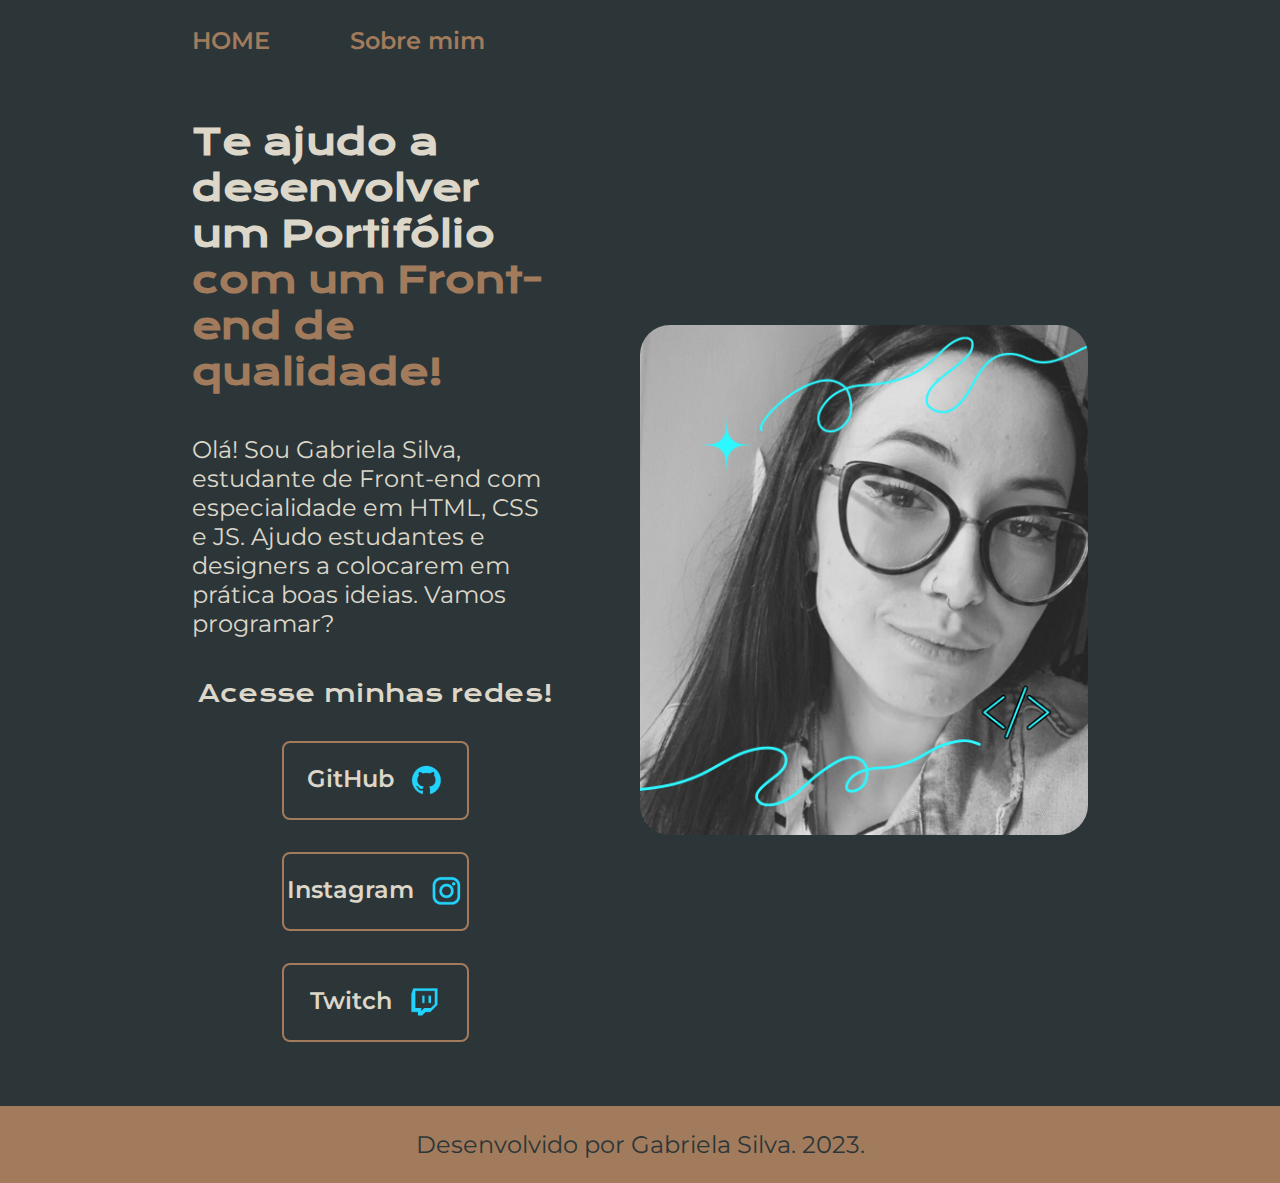
<file: index.html>
<!DOCTYPE html>
<html lang="pt-br">
<head>
    <meta charset="UTF-8"> 
    <meta http-equiv="X-UA-Compatible" content="IE=edge">
    <meta name="viewport" content="width=device-width, initial-scale=1.0">
    <title>Portifolio</title>
    <link rel="stylesheet" href="./styles/style.css">
</head>
<body>
    <header class="cabecalho">
        <nav class="cabecalho__menu">
            <a class="cabecalho__menu__links" href="index.html">HOME</a>
            <a class="cabecalho__menu__links" href="about.html">Sobre mim</a>    
        </nav>
    </header>
    <main class="apresentacao">
        <section class="apresentacao__conteudo">
            <h1 class="apresentacao__conteudo__titulo">
                Te ajudo a desenvolver um Portifólio 
                <strong class="titulo-destaque">com um Front-end de qualidade!
                </strong></h1>
                <p class="apresentacao__conteudo__texto">Olá! Sou Gabriela Silva, estudante de 
                Front-end com especialidade em HTML, CSS e
                JS. Ajudo estudantes e designers a 
                colocarem em prática boas ideias. Vamos 
                programar?</p>
                <div class="apresentacao__social">
                <h2 class="apresentacao__links__subtitulo">Acesse minhas redes!</h2>
                <a class="apresentacao__links__navegacao" href="https://github.com/gabailoni">GitHub
                    <img src="./assets/github.png">
                </a>
                <a class= "apresentacao__links__navegacao" href="https://instagram.com/_wariaw">Instagram
                    <img src="./assets/instagram.png">
                </a>
                <a class= "apresentacao__links__navegacao" href="https://twitch.tv/itswariaw">Twitch
                    <img src="./assets/twitch.png">
                </a>
                </div>
        </section>
            <img class="apresentacao__image" src="./assets/imageone.png" alt="Foto da Gabriela Silva">
    </main>
    <footer class="rodape">
        <p>Desenvolvido por Gabriela Silva. 2023.</p>
        </footer>
</body>
</html>
</file>
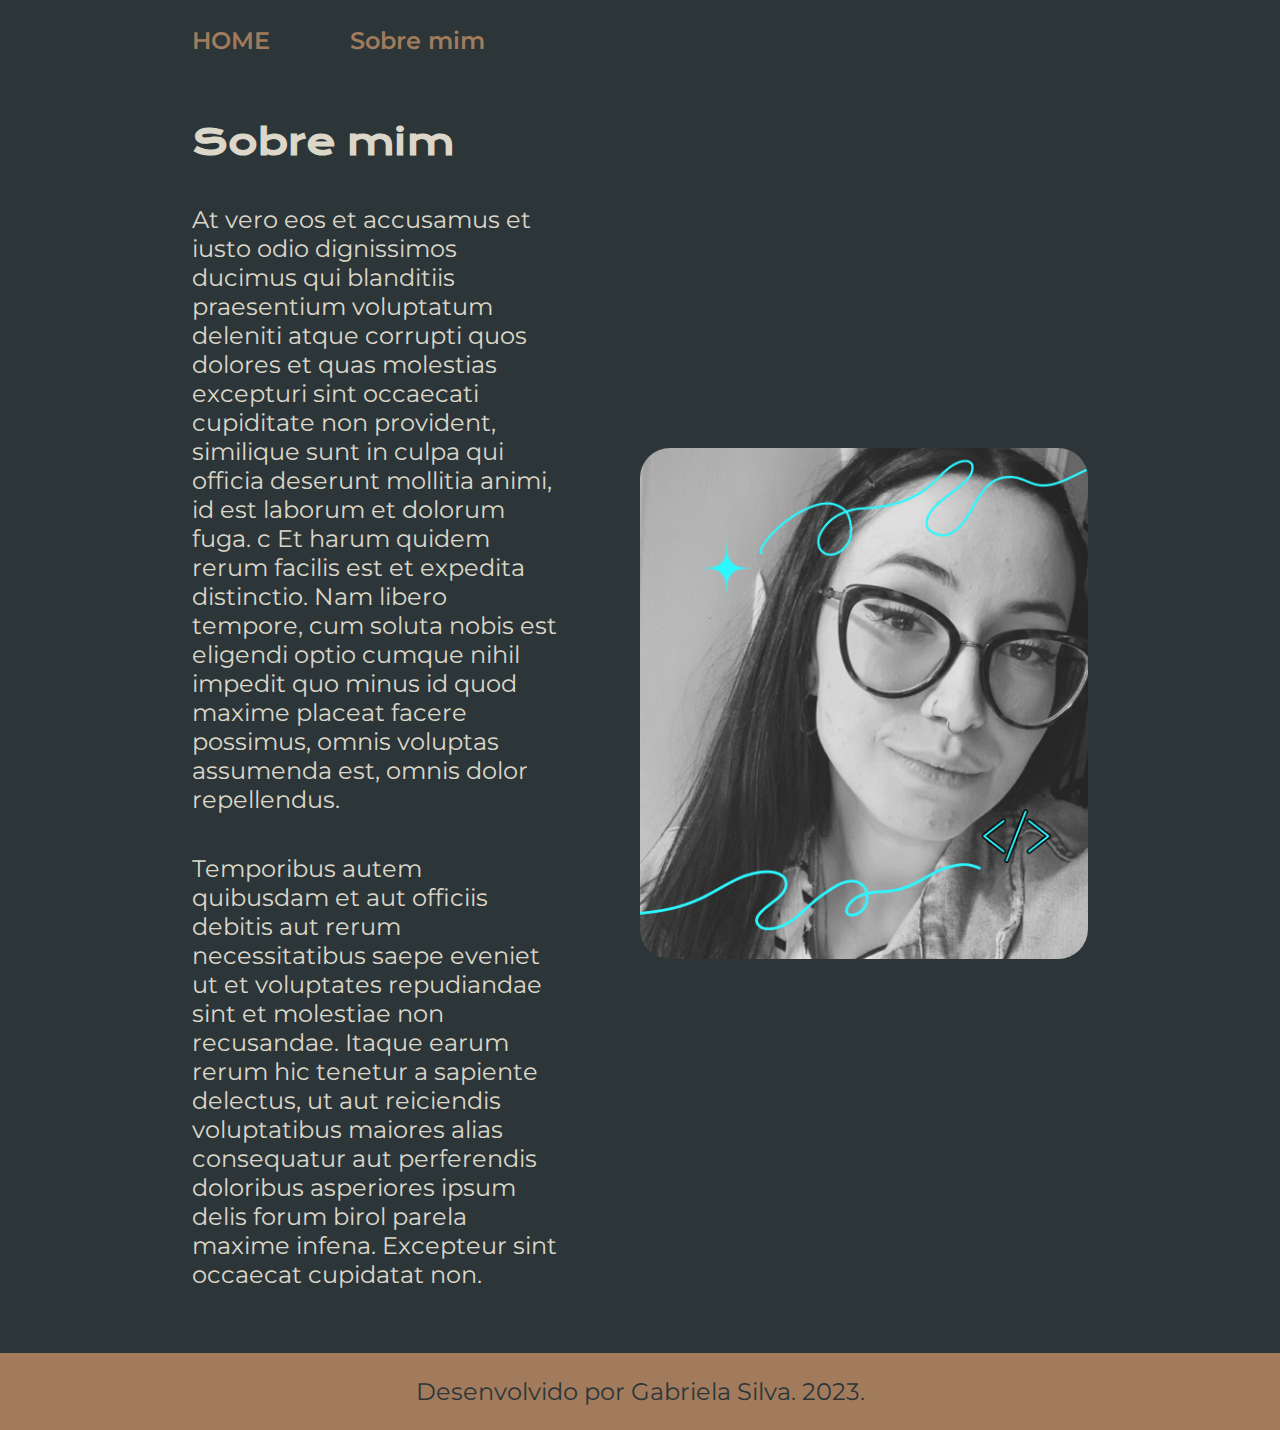
<file: about.html>
<!DOCTYPE html>
<html lang="pt-br">
<head>
    <meta charset="UTF-8">
    <meta http-equiv="X-UA-Compatible" content="IE=edge">
    <meta name="viewport" content="width=device-width, initial-scale=1.0">
    <title>Sobre mim</title>
    <link rel="stylesheet" href="./styles/style.css">
</head>
<body>
    <header class="cabecalho">
        <nav class="cabecalho__menu">
            <a class="cabecalho__menu__links" 
            href="index.html">HOME</a>
            <a class="cabecalho__menu__links" 
            href="about.html">Sobre mim</a>
        </nav>
    </header>
    <main class="apresentacao">
        <section class="apresentacao__conteudo">
            <h1 class="apresentacao__conteudo__titulo">Sobre mim</h1>
            <p class="apresentacao__conteudo__texto">At vero eos et accusamus et iusto odio dignissimos ducimus qui blanditiis praesentium voluptatum deleniti atque corrupti quos dolores et quas molestias excepturi sint occaecati cupiditate non provident, similique sunt in culpa qui officia deserunt mollitia animi, id est laborum et dolorum fuga. c Et harum quidem rerum facilis est et expedita distinctio. Nam libero tempore, cum soluta nobis est eligendi optio cumque nihil impedit quo minus id quod maxime placeat facere possimus, omnis voluptas assumenda est, omnis dolor repellendus.
            </p>
            <p class="apresentacao__conteudo__texto">Temporibus autem quibusdam et aut officiis debitis aut rerum necessitatibus saepe eveniet ut et voluptates repudiandae sint et molestiae non recusandae. Itaque earum rerum hic tenetur a sapiente delectus, ut aut reiciendis voluptatibus maiores alias consequatur aut perferendis doloribus asperiores ipsum delis forum birol parela maxime infena. Excepteur sint occaecat cupidatat non.
            </p>
        </section>
        <img class="apresentacao__image" src="./assets/imageone.png" alt="Foto da Gabriela Silva">
    </main>
     <footer class="rodape">
        <p>Desenvolvido por Gabriela Silva. 2023.</p>
    </footer>
</body>   
</html>
</file>
<file: styles/style.css>
@import url('https://fonts.googleapis.com/css2?family=Krona+One&family=Montserrat:wght@400;600&display=swap');

* {
    margin: 0;
    padding: 0;
} /*padrão reset*/

:root {
    --cor-primaria: #2C3639;
    --cor-secundaria: #DCD7C9;
    --cor-tercearia: #A27B5C; 
    --cor-hover: #3F4E4F; 
    --fonte-principal: 'Krona One', sans-serif;
    --fonte-secundaria: 'Montserrat', sans-serif; 
}

body {
    box-sizing: border-box;
    background-color: var(--cor-primaria);
    color: var(--cor-secundaria);
}

.cabecalho {
    padding: 2% 0% 0% 15%;
}

.cabecalho__menu {
    display: flex;
    gap: 80px;
}

.cabecalho__menu__links {
    font-family: var(--fonte-secundaria);   
    font-weight: 600;
    font-size: 1.5rem;
    color: var(--cor-tercearia);
    text-decoration: none;
}

.apresentacao {
    padding: 5% 15%;
    display: flex;
    align-items: center; 
    justify-content: space-between;
    gap: 82px;
}

.apresentacao__conteudo {
    width: 50%;
    display: flex;
    flex-direction: column;
    gap: 40px;
}

.apresentacao__conteudo__titulo {
    font-size: 2.25rem;
    font-family: var(--fonte-principal);
}

.titulo-destaque {
    color: var(--cor-tercearia);
}

.apresentacao__conteudo__texto {
    font-size: 1.5rem;
    font-family: var(--fonte-secundaria);
}

.apresentacao__social {
    display: flex;
    flex-direction: column;
    align-items: center;
    justify-content: space-between;
    gap: 32px;
}

.apresentacao__links__subtitulo {
    font-family: var(--fonte-principal);
    font-weight: 400;
    font-size: 1.5rem;
}

.apresentacao__links__navegacao {
    display: flex;
    justify-content: center;
    gap: 16px;
    border: 2px solid var(--cor-tercearia);
    color: var(--cor-secundaria);
    width: 50%;  
    text-align: center;
    border-radius: 8px;
    font-size: 1.5rem;
    padding: 21.5px 0;
    text-decoration: none;
    font-family: var(--fonte-secundaria);    
    font-weight: 600;
}
.apresentacao__links__link:hover {
    background-color: var(--cor-hover);
    padding: 3%;
}

.apresentacao__image {
width: 50%;
border-radius: 30px;
}

.rodape {
    color: var(--cor-primaria);
    background-color: var(--cor-tercearia);
    border: 10px;
    padding: 24px;
    font-size: 1.5rem;
    font-family: var(--fonte-secundaria);    
    font-weight: 400;
    display: flex;
    justify-content: center;
}

@media (max-width: 1200px) {
    .cabecalho {
        padding: 10%;
    }
    
    .cabecalho__menu {
        justify-content: center;
    }

    .apresentacao {
        flex-direction: column-reverse;
        padding: 5%;
    }

    .apresentacao__conteudo {
        width: auto;
    }
}
</file>
